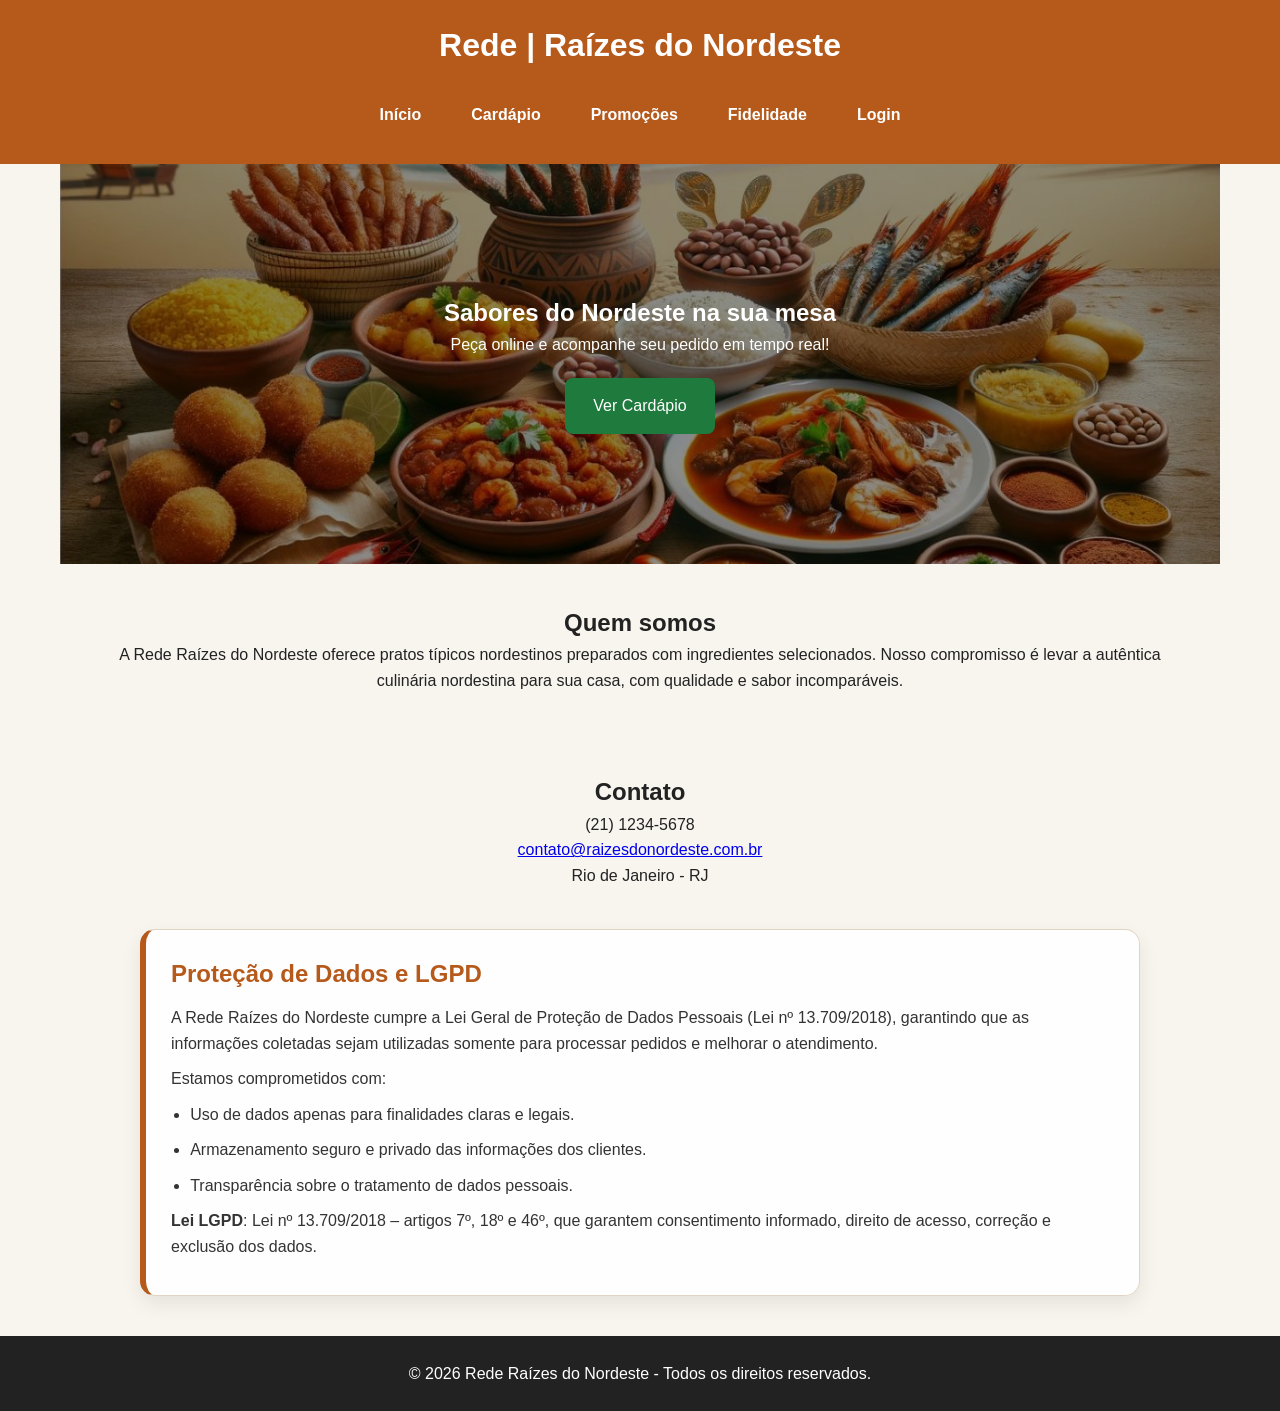
<file: index.html>
<!DOCTYPE html>
<html lang="pt-br">
<head>
    <meta charset="UTF-8">
    <meta name="viewport" content="width=device-width, initial-scale=1.0">
    <link rel="stylesheet" href="css/style.css">
    <title>Rede | Raízes do Nordeste</title>
</head>
<body>
    <a href="#main-content" class="skip-link">Ir para o conteúdo</a>
    <header>
        <h1>Rede | Raízes do Nordeste</h1>
        <button type="button" id="menuMobile" aria-controls="site-navigation" aria-expanded="false" aria-label="Abrir menu">☰</button>
        <nav id="site-navigation" aria-label="Menu principal">
            <a href="index.html">Início</a>
            <a href="cardapio.html">Cardápio</a>
            <a href="promocoes.html">Promoções</a>
            <a href="fidelidade.html">Fidelidade</a>
            <a href="login.html">Login</a>
        </nav>
    </header>

    <main id="main-content">
        <section class="banner">
        <h2>Sabores do Nordeste na sua mesa</h2>
        <p>Peça online e acompanhe seu pedido em tempo real!</p>

        <a href="cardapio.html" class="botao">Ver Cardápio</a>
    </section>

    <section class="sobre">
        <h2>Quem somos</h2>
        <p>
            A Rede Raízes do Nordeste oferece pratos típicos nordestinos
            preparados com ingredientes selecionados.
            Nosso compromisso é levar a autêntica culinária nordestina
            para sua casa, com qualidade e sabor incomparáveis.
        </p>
    </section>

    <section class="sobre">
        <h2>Contato</h2>
        <p>(21) 1234-5678</p>
        <p><a href="mailto:contato@raizesdonordeste.com.br">contato@raizesdonordeste.com.br</a></p>
        <p>Rio de Janeiro - RJ</p>
    </section>

    <section class="lgpd-info" aria-label="Conformidade com a LGPD">
        <h2>Proteção de Dados e LGPD</h2>
        <p>A Rede Raízes do Nordeste cumpre a Lei Geral de Proteção de Dados Pessoais (Lei nº 13.709/2018), garantindo que as informações coletadas sejam utilizadas somente para processar pedidos e melhorar o atendimento.</p>
        <p>Estamos comprometidos com:</p>
        <ul>
            <li>Uso de dados apenas para finalidades claras e legais.</li>
            <li>Armazenamento seguro e privado das informações dos clientes.</li>
            <li>Transparência sobre o tratamento de dados pessoais.</li>
        </ul>
        <p><strong>Lei LGPD</strong>: Lei nº 13.709/2018 – artigos 7º, 18º e 46º, que garantem consentimento informado, direito de acesso, correção e exclusão dos dados.</p>
    </section>
</main>

    <footer>
        © 2026 Rede Raízes do Nordeste - Todos os direitos reservados.
    </footer>

    <!--<section>
        <h2>Nosso Cardápio</h2>
        <div id="produtos">

        </div>
    </section>

    <section>
        <h2>Carrinho</h2>
        <div id="carrinho">

        </div>
        <h3>Total: R$ <span id="total">0.00</span></h3>
    </section>

    <section>
        <h2>Promoções</h2>
        <div class="promocao">
            <h3>Combo Nordestino</h3>
            <p>20% OFF</p>
        </div>
    </section>

    <section>
        <h2>Programa de Fidelidade</h2>
        <p>Acumule pontos a cada pedido e troque por descontos!
            100 pontos = cupom de desconto.
        </p>
    </section>

    <section>
        <h2>Status do Pedido</h2>
        <h3 id="status">Em preparo</h3>
    </section>

    <footer>
        <label>
            <input type="checkbox">Aceito os termos de privacidade e LGPD.
        </label>
    </footer> -->

    <script src="js/produtos.js"></script>
    <script src="js/script.js"></script>
    <script src="js/carrinho.js"></script>
    <script src="js/menu.js"></script>
</body>
</html>
</file>
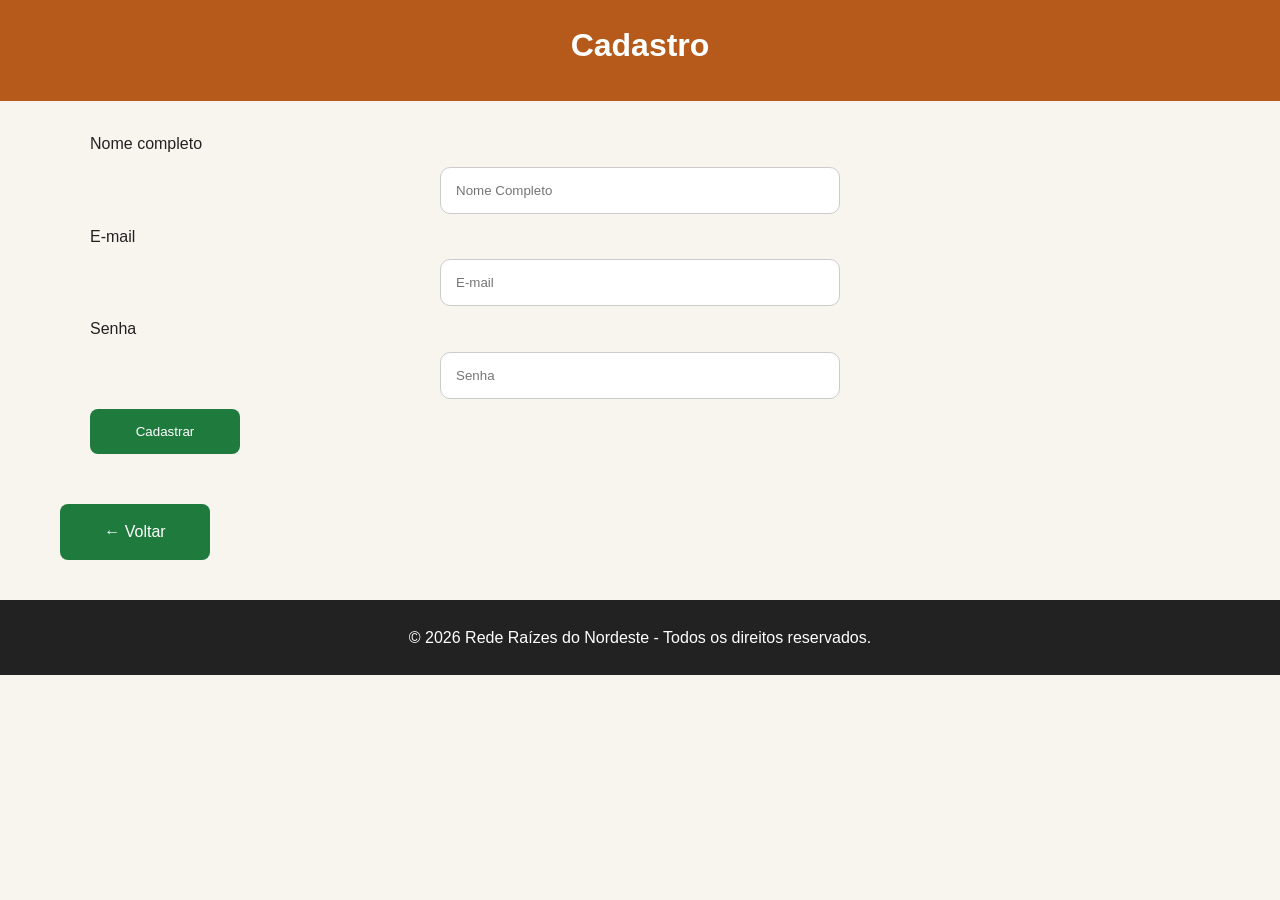
<file: cadastro.html>
<!DOCTYPE html>
<html lang="pt-br">
<head>
    <meta charset="UTF-8">
    <meta name="viewport" content="width=device-width, initial-scale=1.0">
    <link rel="stylesheet" href="css/style.css">
    <title>Raízes do Nordeste | Cadastro</title>
</head>
<body>
    <a href="#main-content" class="skip-link">Ir para o conteúdo</a>
    <header>
        <h1>Cadastro</h1>
    </header>

    <main id="main-content">
        <section>
            <form onsubmit="event.preventDefault(); cadastrar();">
                <label for="nome">Nome completo</label>
                <input type="text" id="nome" placeholder="Nome Completo" required>
                <label for="email">E-mail</label>
                <input type="email" id="email" placeholder="E-mail" required>
                <label for="senha">Senha</label>
                <input type="password" id="senha" placeholder="Senha" required>
                <button type="submit">Cadastrar</button>
            </form>
        </section>
        <a href="index.html" class="botao">← Voltar</a>
    </main>

    <footer>
        © 2026 Rede Raízes do Nordeste - Todos os direitos reservados.
    </footer>   

    <script src="js/login.js"></script>
</body>
</file>
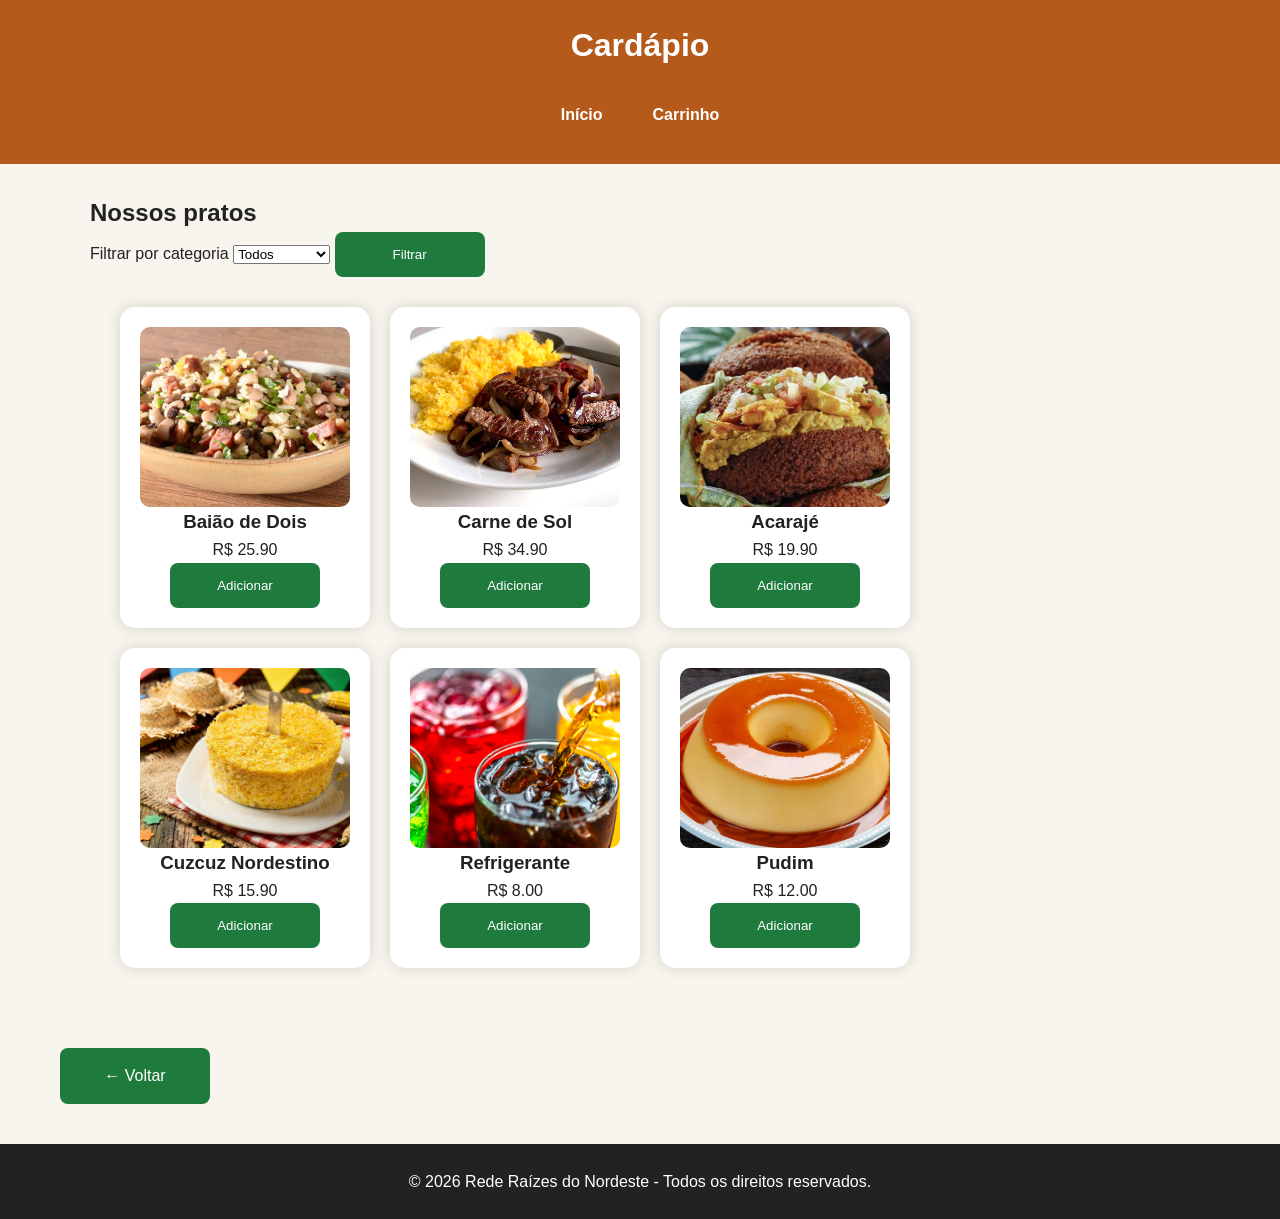
<file: cardapio.html>
<!DOCTYPE html>
<html lang="pt-br">
<head>
    <meta charset="UTF-8">
    <meta name="viewport" content="width=device-width, initial-scale=1.0">
    <link rel="stylesheet" href="css/style.css">
    <title>Raízes do Nordeste | Cardápio</title>
</head>
<body>
    <a href="#main-content" class="skip-link">Ir para o conteúdo</a>
    <header>
        <h1>Cardápio</h1>
        <nav aria-label="Menu principal">
            <a href="index.html">Início</a>
            <a href="carrinho.html">Carrinho</a>
        </nav>
    </header>

    <main id="main-content">
        <section>
            <h2>Nossos pratos</h2>
            <label for="categoria">Filtrar por categoria</label>
            <select id="categoria">
                <option value="Todos">Todos</option>
                <option value="Pratos">Pratos</option>
                <option value="Bebidas">Bebidas</option>
                <option value="Sobremesas">Sobremesas</option>
            </select>
            <button onclick="filtrar()">Filtrar</button>
            <div id="produtos"></div>
        </section>
        <a href="index.html" class="botao">← Voltar</a>
    </main>

    <footer>
        © 2026 Rede Raízes do Nordeste - Todos os direitos reservados.
    </footer>

    <script src="js/produtos.js"></script>
    <script src="js/script.js"></script>
    <script src="js/carrinho.js"></script>
</body>
</html>
</file>
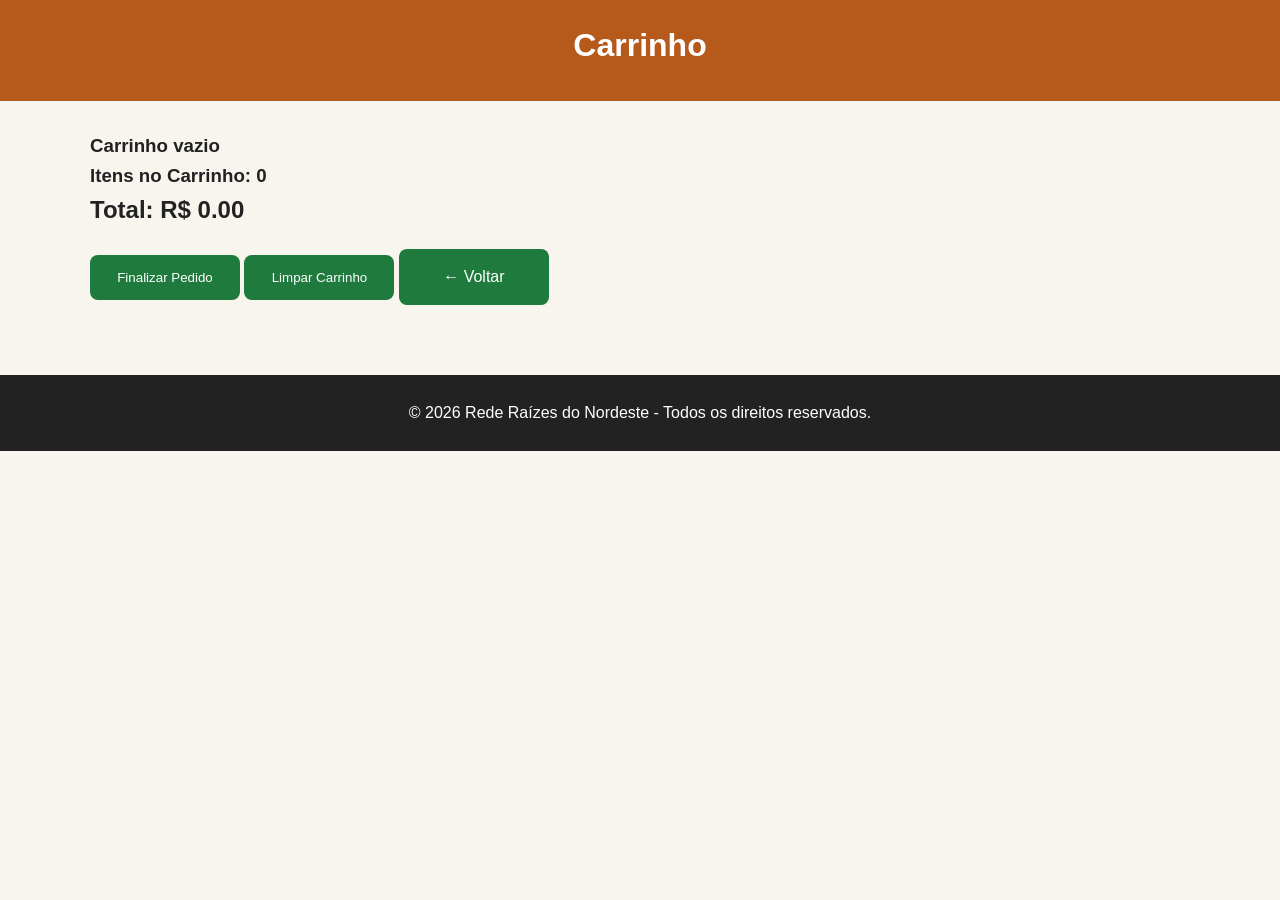
<file: carrinho.html>
<!DOCTYPE html>
<html lang="pt-br">
<head>
    <meta charset="UTF-8">
    <meta name="viewport" content="width=device-width, initial-scale=1.0">
    <link rel="stylesheet" href="css/style.css">
    <title>Raízes do Nordeste | Carrinho</title>
</head>
<body>
    <a href="#main-content" class="skip-link">Ir para o conteúdo</a>
    <header>
        <h1>Carrinho</h1>
    </header>

    <main id="main-content">
        <section>
            <div id="carrinho"></div>
            <h3>Itens no Carrinho: <span id="quantidade">0</span></h3>
            <h2>Total: R$ <span id="total">0.00</span></h2>
            <button onclick="finalizarPedido()">Finalizar Pedido</button>
            <button onclick="limparCarrinho()">Limpar Carrinho</button>
            <a href="cardapio.html" class="botao">← Voltar</a>
        </section>
    </main>

    <footer>
        © 2026 Rede Raízes do Nordeste - Todos os direitos reservados.
    </footer>

    <script src="js/carrinho.js"></script>
    <script src="js/pedido.js"></script>
</body>
</file>
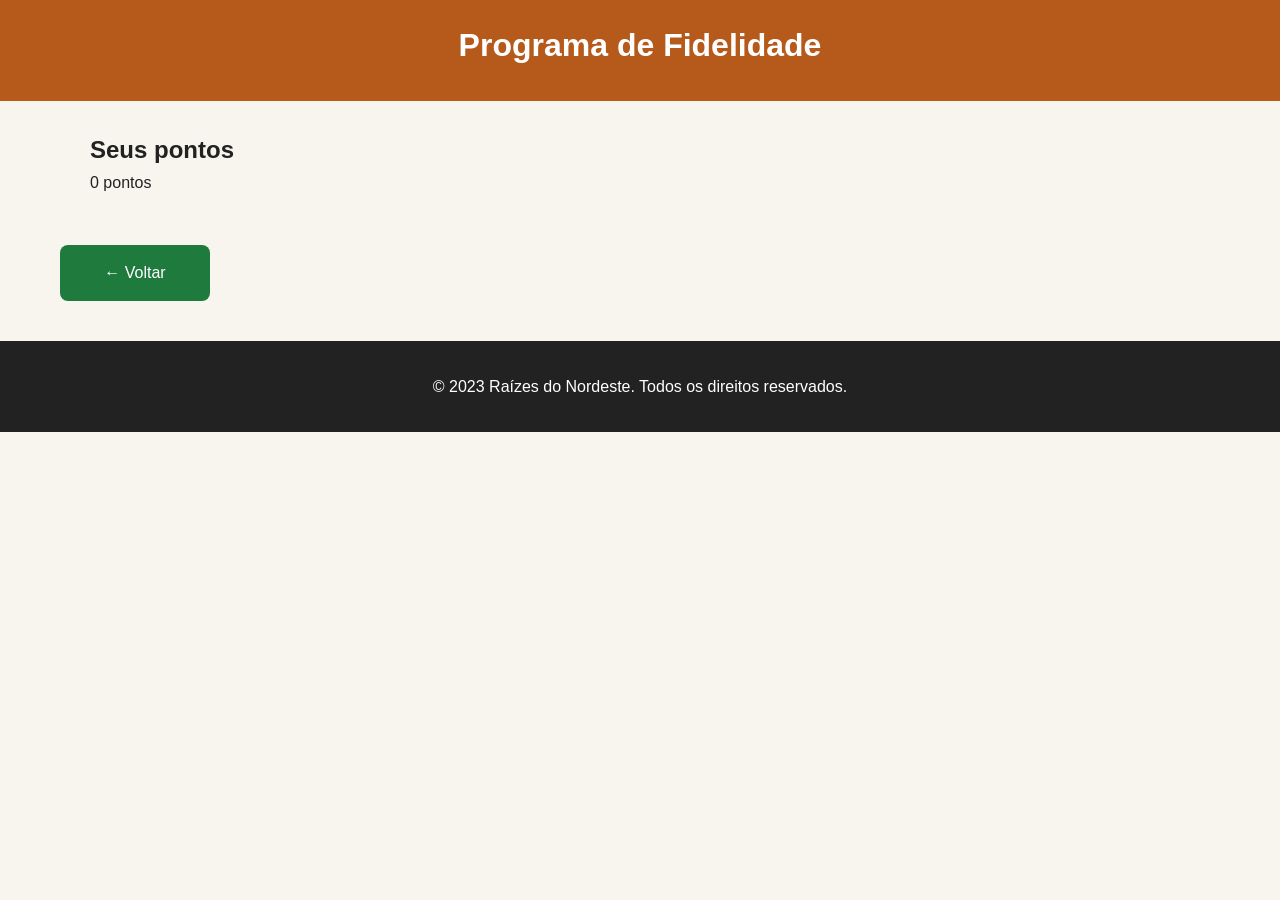
<file: fidelidade.html>
<!DOCTYPE html>
<html lang="pt-br">
<head>
    <meta charset="UTF-8">
    <meta name="viewport" content="width=device-width, initial-scale=1.0">
    <link rel="stylesheet" href="css/style.css">
    <title>Raízes do Nordeste | Fidelidade</title>
</head>
<body>
    <a href="#main-content" class="skip-link">Ir para o conteúdo</a>
    <header>
        <h1>Programa de Fidelidade</h1>
    </header>

    <main id="main-content">
        <section>
            <h2>Seus pontos</h2>
            <p id="pontos">0 pontos</p>
        </section>
        <a href="index.html" class="botao">← Voltar</a>
    </main>

    <footer>
        <p>&copy; 2023 Raízes do Nordeste. Todos os direitos reservados.</p>
    </footer>

    <script src="js/fidelidade.js"></script>
</body>
</file>
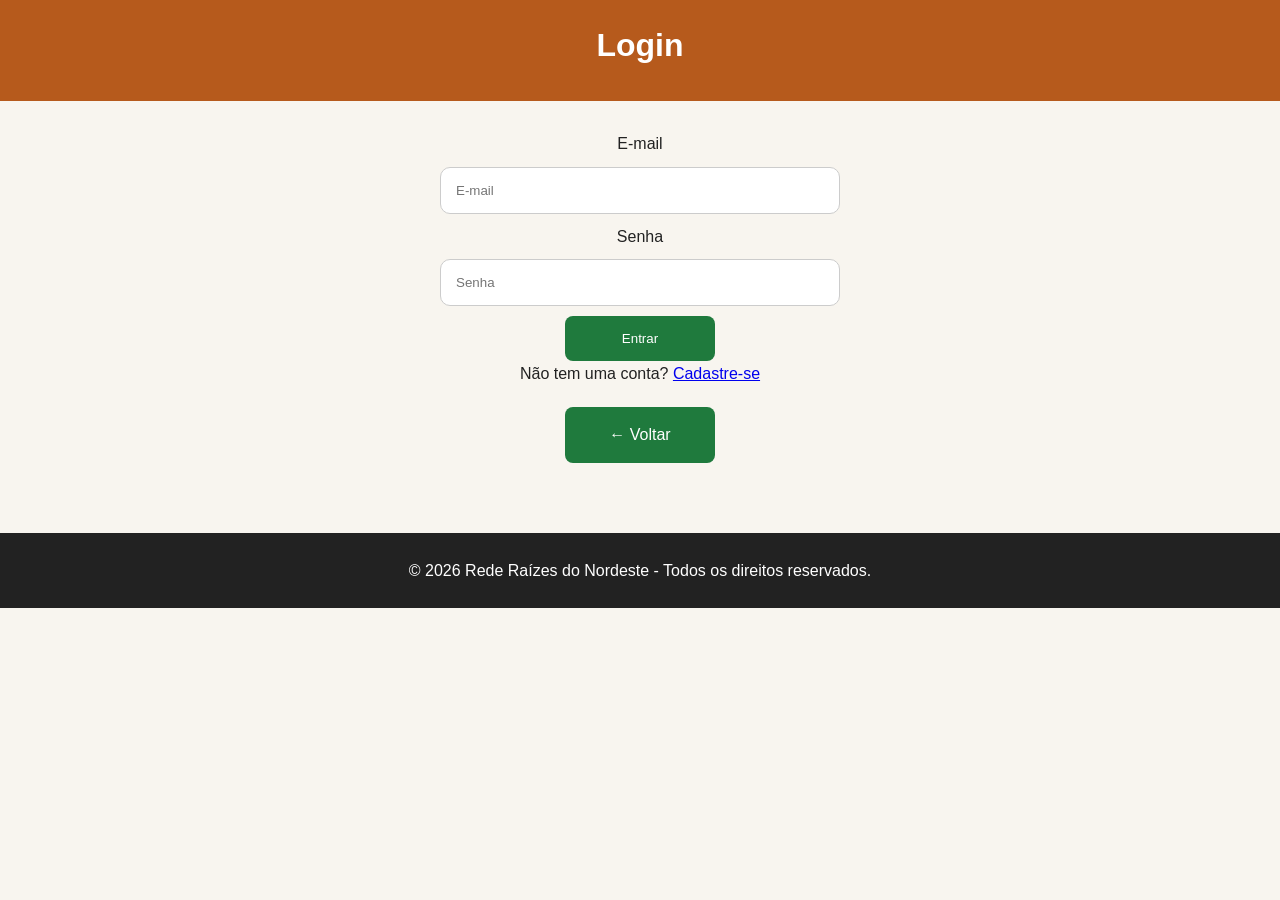
<file: login.html>
<!DOCTYPE html>
<html lang="pt-br">
<head>
    <meta charset="UTF-8">
    <meta name="viewport" content="width=device-width, initial-scale=1.0">
    <link rel="stylesheet" href="css/style.css">
    <title>Raízes do Nordeste | Login</title>
</head>
<body>
    <a href="#main-content" class="skip-link">Ir para o conteúdo</a>
    <header>
        <h1>Login</h1>
    </header>

    <main id="main-content">
        <section class="login">
            <form onsubmit="event.preventDefault(); login();">
                <label for="email">E-mail</label>
                <input type="email" id="email" placeholder="E-mail" required>
                <label for="senha">Senha</label>
                <input type="password" id="senha" placeholder="Senha" required>
                <button type="submit">Entrar</button>
            </form>
            <p>Não tem uma conta? <a href="cadastro.html">Cadastre-se</a></p>
            <a href="index.html" class="botao">← Voltar</a>
        </section>
    </main>

    <footer>
        © 2026 Rede Raízes do Nordeste - Todos os direitos reservados.
    </footer>

    <script src="js/login.js"></script>
</body>
</file>
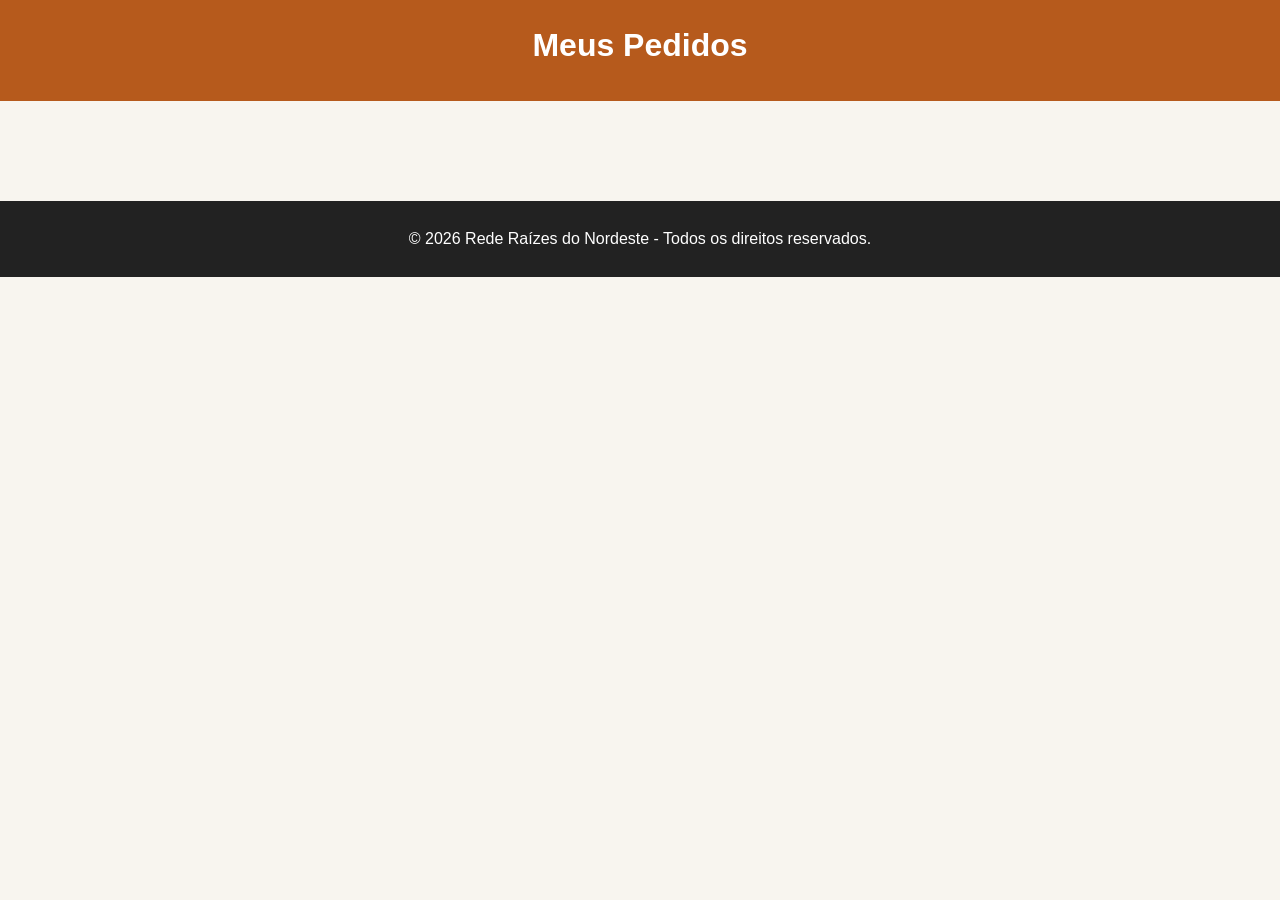
<file: meuspedidos.html>
<!DOCTYPE html>
<html lang="pt-br">
<head>
    <meta charset="UTF-8">
    <meta name="viewport" content="width=device-width, initial-scale=1.0">
    <link rel="stylesheet" href="css/style.css">
    <title>Raízes do Nordeste | Pedidos</title>
</head>
<body>
    <a href="#main-content" class="skip-link">Ir para o conteúdo</a>
    <header>
        <h1>Meus Pedidos</h1>
    </header>

    <main id="main-content">
        <section>
            <div id="listaPedidos" class="listaPedidos"></div>
        </section>
    </main>

    <footer>
        © 2026 Rede Raízes do Nordeste - Todos os direitos reservados.
    </footer>

    <script src="js/meuspedidos.js"></script>
</body>
</file>
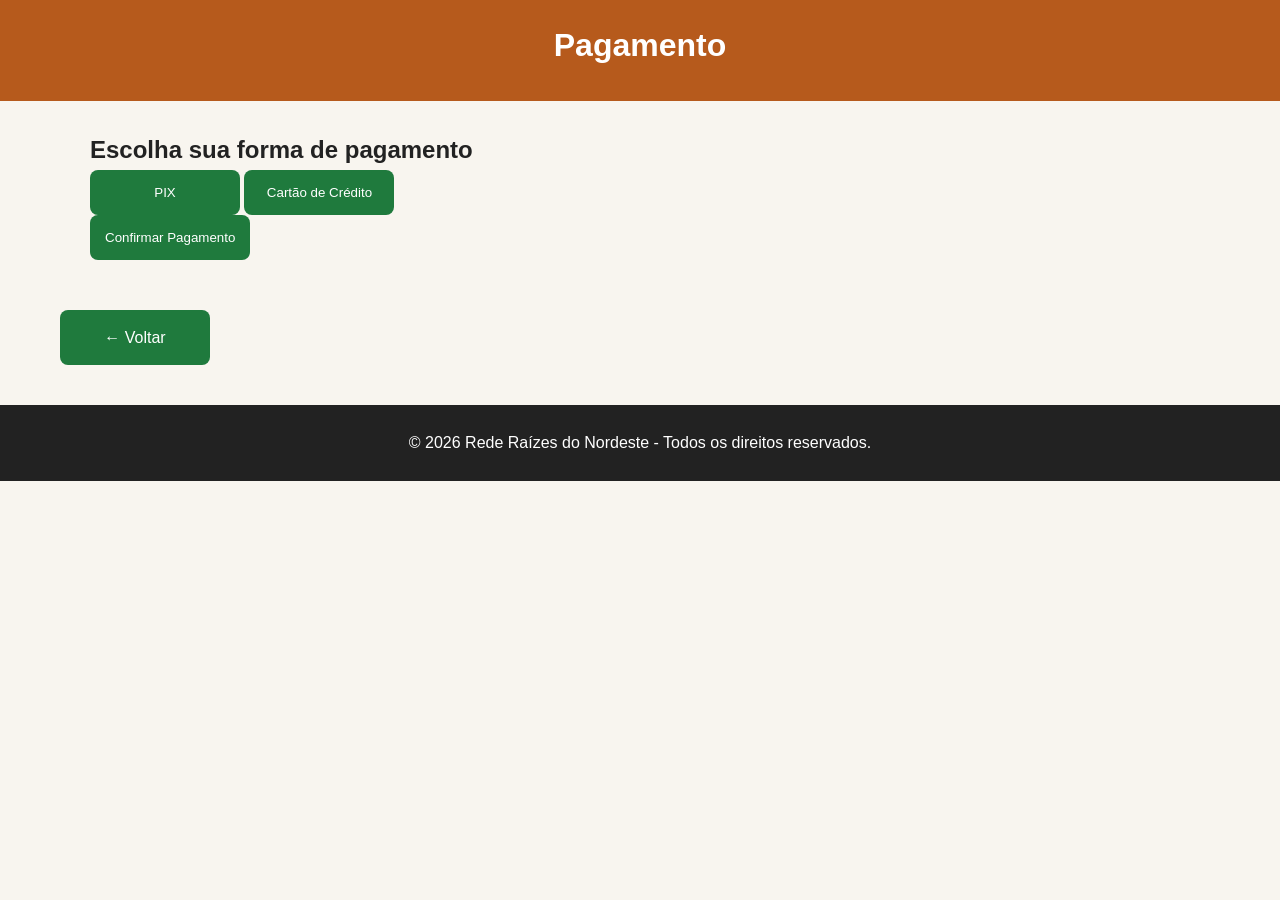
<file: pagamento.html>
<!DOCTYPE html>
<html lang="pt-br">
<head>
    <meta charset="UTF-8">
    <meta name="viewport" content="width=device-width, initial-scale=1.0">
    <link rel="stylesheet" href="css/style.css">
    <title>Raízes do Nordeste | Pagamento</title>
</head>
<body>
    <a href="#main-content" class="skip-link">Ir para o conteúdo</a>
    <header>
        <h1>Pagamento</h1>
    </header>

    <main id="main-content">
        <section>
            <h2>Escolha sua forma de pagamento</h2>
            <div class="payment-options">
                <button type="button" onclick="pix()">PIX</button>
                <button type="button" onclick="cartao()">Cartão de Crédito</button>
            </div>
            <div id="mensagem" aria-live="polite"></div>
            <button type="button" onclick="confirmarPagamento()">Confirmar Pagamento</button>
        </section>
        <a href="carrinho.html" class="botao">← Voltar</a>
    </main>

    <footer>
        © 2026 Rede Raízes do Nordeste - Todos os direitos reservados.
    </footer>

    <script src="js/pagamento.js"></script>
</body>
</file>
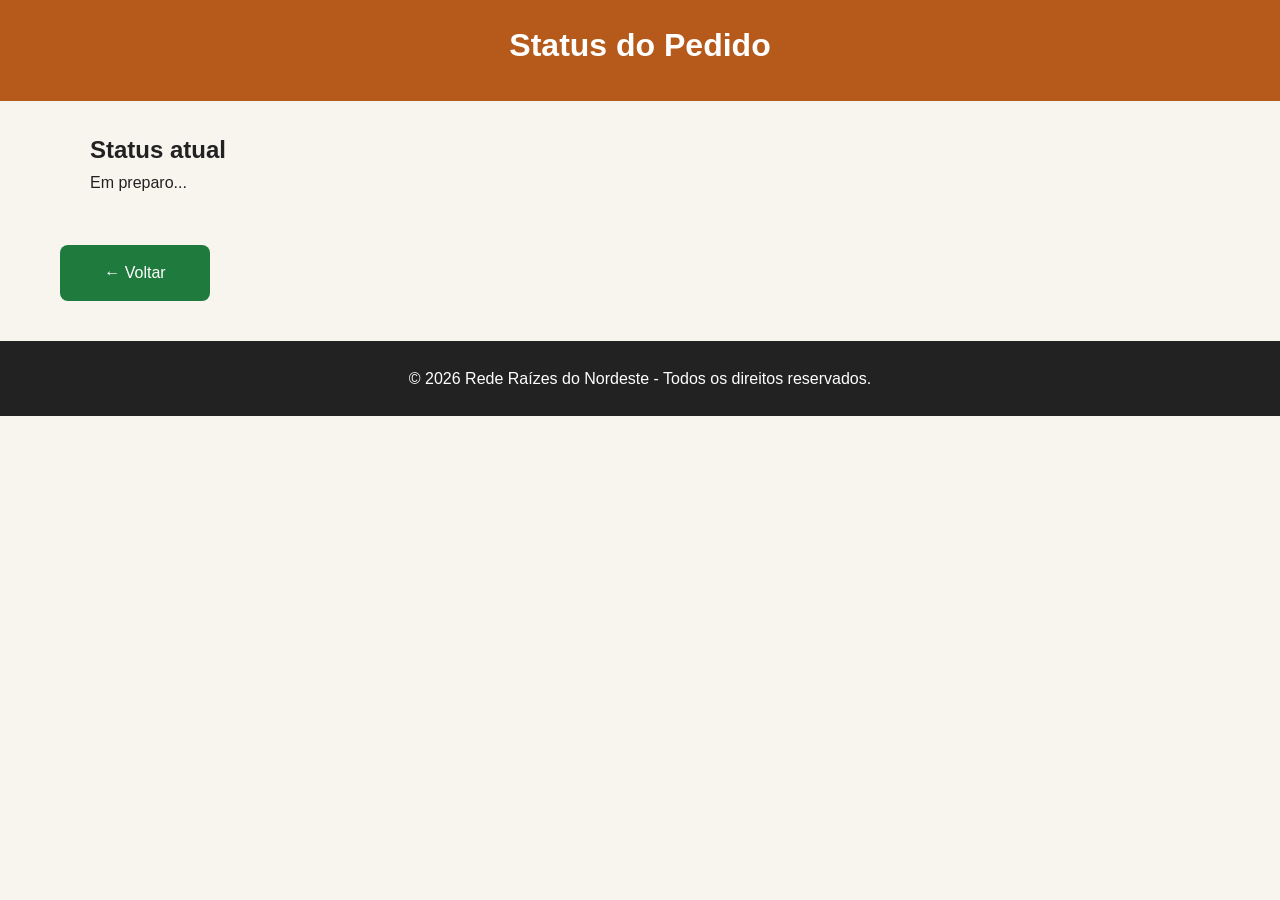
<file: pedido.html>
<!DOCTYPE html>
<html lang="pt-br">
<head>
    <meta charset="UTF-8">
    <meta name="viewport" content="width=device-width, initial-scale=1.0">
    <link rel="stylesheet" href="css/style.css">
    <title>Raízes do Nordeste | Pedido</title>
</head>
<body>
    <a href="#main-content" class="skip-link">Ir para o conteúdo</a>
    <header>
        <h1>Status do Pedido</h1>
    </header>

    <main id="main-content">
        <section>
            <h2>Status atual</h2>
            <p id="status">Em preparo...</p>
        </section>
        <a href="index.html" class="botao">← Voltar</a>
    </main>

    <footer>
        © 2026 Rede Raízes do Nordeste - Todos os direitos reservados.
    </footer>
    
    <script src="js/pedido.js"></script>
</body>
</file>
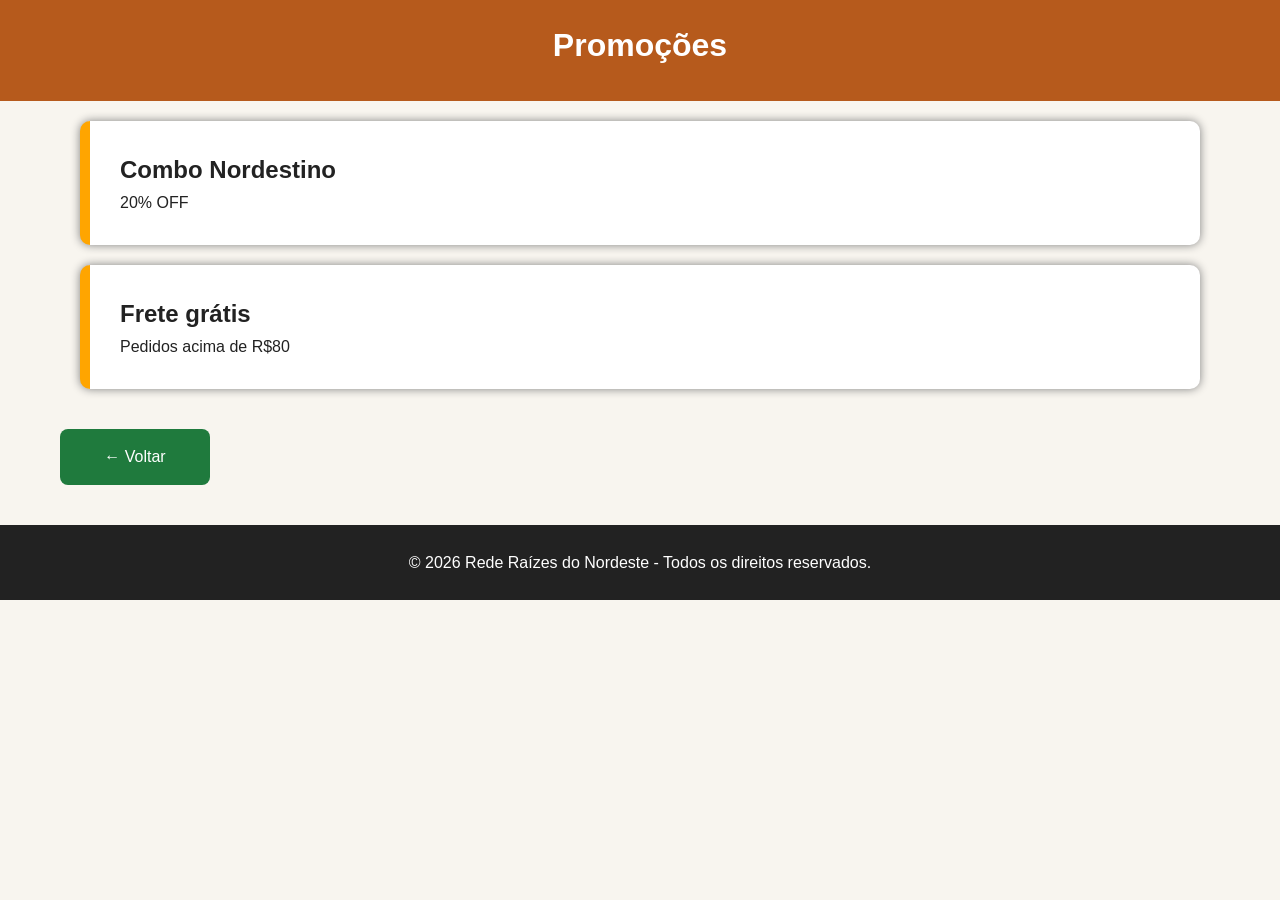
<file: promocoes.html>
<!DOCTYPE html>
<html lang="pt-br">
<head>
    <meta charset="UTF-8">
    <meta name="viewport" content="width=device-width, initial-scale=1.0">
    <link rel="stylesheet" href="css/style.css">
    <title>Raízes do Nordeste | Promoções</title>
</head>
<body>
    <a href="#main-content" class="skip-link">Ir para o conteúdo</a>
    <header>
        <h1>Promoções</h1>
    </header>

    <main id="main-content">
        <section class="promocao">
            <h2>Combo Nordestino</h2>
            <p>20% OFF</p>
        </section>

        <section class="promocao">
            <h2>Frete grátis</h2>
            <p>Pedidos acima de R$80</p>
        </section>

        <a href="index.html" class="botao">← Voltar</a>
    </main>

    <footer>
        © 2026 Rede Raízes do Nordeste - Todos os direitos reservados.
    </footer>
</body>
</file>
<file: css/style.css>
*{
    margin:0px;
    padding:0px;
    box-sizing:border-box;
}

body{
    font-family:Arial, sans-serif;
    background:#f8f5ef;
    color:#222;
    line-height:1.6;
}

.skip-link{
    position:absolute;
    left:-9999px;
    top:auto;
    width:1px;
    height:1px;
    overflow:hidden;
}

.skip-link:focus,
.skip-link:active{
    position:static;
    width:auto;
    height:auto;
    margin:16px;
    padding:10px 20px;
    background:#e67e22;
    color:#fff;
    text-decoration:none;
    z-index:1000;
}

main{
    max-width:1200px;
    margin:0 auto;
    padding:0 20px;
}

header{
    background:#b65a1c;
    color:white;
    padding:20px;
}

header h1{
    text-align:center;
    margin-bottom:10px;
}

nav{
    margin-top:15px;
    text-align:center;
    display:flex;
    justify-content:center;
    flex-wrap:wrap;
    gap:10px;
}

nav a{
    color:white;
    text-decoration:none;
    margin:8px;
    font-weight:bold;
    padding:8px 12px;
    border-radius:8px;
}

nav a:focus-visible,
nav a:hover{
    outline:3px solid rgba(255,255,255,0.8);
    outline-offset:3px;
}

section{
    padding:30px;
}

#produtos{
    display:flex;
    flex-wrap:wrap;
    gap:20px;
    padding:30px;
}

.card{
    background:white;
    width:100%;
    max-width:250px;
    border-radius:15px;
    overflow:hidden;
    box-shadow:0px 0px 15px rgba(0,0,0,.15);
    text-align:center;
    padding:20px;
    transition:transform .4s, box-shadow .4s;
}

.card img{
    width:100%;
    height:180px;
    object-fit:cover;
    border-radius:10px;
    display:block;
}

.card:hover{
    transform:translateY(-10px) scale(1.05);
    box-shadow:0 15px 25px rgba(0,0,0,.2);
}

.banner{
    background:#232a34;
    padding:40px;
    min-height:400px;
    display:flex;
    flex-direction:column;
    justify-content:center;
    align-items:center;
    color:white;
    text-align:center;
    background-image:url("../img/banner.jpg");
    background-size:cover;
    background-position:center;
    position:relative;
}

.banner::before{
    content:"";
    position:absolute;
    inset:0;
    background:rgba(0,0,0,.45);
}

.banner *{
    position:relative;
    z-index:1;
}

.botao{
    display:inline-block;
    background:#27ae60;
    color:white;
    text-decoration:none;
    padding:15px;
    margin-top:20px;
    border-radius:8px;
}

.sobre{
    padding:40px;
    text-align: center;
}

footer{
    background:#222;
    color:white;
    text-align:center;
    padding:25px 20px;
    margin-top:40px;
}

footer p{
    margin:8px 0;
}

footer .lgpd-note{
    max-width:700px;
    margin:0 auto;
    font-size:0.9rem;
    color:#d4d4d4;
    line-height:1.5;
}

.lgpd-info{
    background:rgba(255,255,255,0.95);
    border:1px solid #e0d5c2;
    border-left:6px solid #b65a1c;
    padding:25px;
    border-radius:15px;
    box-shadow:0 8px 20px rgba(0,0,0,.08);
    max-width:1000px;
    margin:0 auto;
}

.lgpd-info h2{
    color:#b65a1c;
    margin-bottom:12px;
}

.lgpd-info p,
.lgpd-info li{
    color:#333;
    margin-bottom:10px;
}

.lgpd-info ul{
    margin-left:1.2rem;
}

input{
    width:100%;
    max-width:400px;
    padding:15px;
    margin:10px auto;
    border:1px solid #ccc;
    border-radius:10px;
    display:block;
}

button,
.botao{
    padding:15px;
    min-width:150px;
    background:#1f7a3d;
    color:white;
    border:none;
    border-radius:8px;
    cursor:pointer;
    transition:.3s;
    text-align:center;
    display:inline-flex;
    align-items:center;
    justify-content:center;
}

button:hover,
.botao:hover{
    background:#196f3d;
    transform:scale(1.03);
}

button:focus-visible,
.botao:focus-visible,
input:focus-visible,
select:focus-visible{
    outline:3px solid #f39c12;
    outline-offset:3px;
}

.promocao{
    background:white;
    margin:20px;
    padding:30px;
    border-radius:10px;
    box-shadow:0px 0px 10px gray;
    border-left:10px solid orange;
}

.itemCarrinho{
    background:white;
    margin:15px 0;
    padding:20px;
    border-radius:10px;
}

#menuMobile{
    display:none;
}

.login{
    text-align:center;
}

@media(max-width:768px){

#produtos{
    flex-direction:column;
    align-items:center;
    justify-content:center;
}

header{
    text-align:center;
}
nav a{
    display:block;
    margin:15px;
}
#menuMobile{
    display:block;
}
nav{
    display:none;
}
nav.ativo{
    display:block;
}

}
</file>
